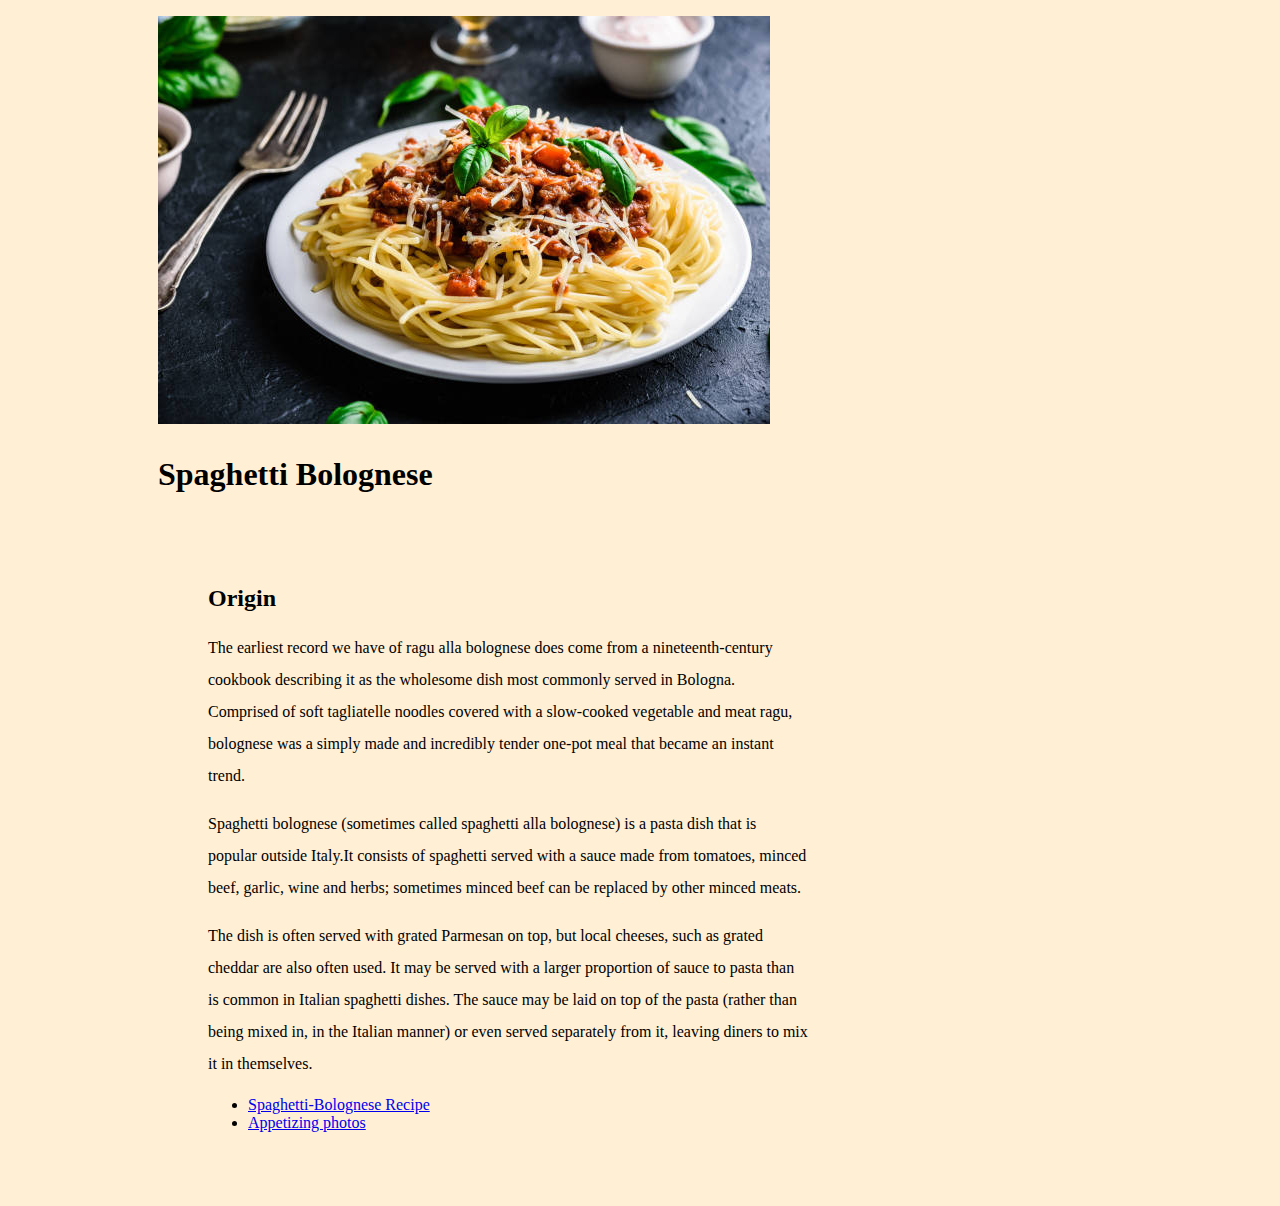
<file: index.html>
<!DOCTYPE html>
<html lang="en">

<head>
    <title>
        Pasta Bolognese Recipe
    </title>
    <link rel="stylesheet" href="main.css">
</head>

<body>

    <p>
        <img src="spaghetti-Bolognese.jpg" alt="spaghetti-Bolognese">
    </p>
    <h1> Spaghetti Bolognese</h1>

    <div class="mainpgh">
        <h2>Origin</h2>
        <p> The earliest record we have of ragu alla bolognese does come from a nineteenth-century cookbook describing
            it as the wholesome dish most commonly served in Bologna. Comprised of soft tagliatelle noodles covered with
            a slow-cooked vegetable and meat ragu, bolognese was a simply made and incredibly tender one-pot meal that
            became an instant trend.
        <p>
            Spaghetti bolognese (sometimes called spaghetti alla bolognese) is a pasta dish that is popular outside
            Italy.It consists of spaghetti served with a sauce made from tomatoes, minced beef, garlic, wine and herbs;
            sometimes minced beef can be replaced by other minced meats.
        <p>The dish is often served with grated Parmesan on top, but local cheeses, such as grated cheddar are also
            often used. It may be served with a larger proportion of sauce to pasta than is common in Italian spaghetti
            dishes. The sauce may be laid on top of the pasta (rather than being mixed in, in the Italian manner) or
            even served separately from it, leaving diners to mix it in themselves.</p>
        </p>
        <div>
            <ul>
                <li> <a href="recipe.html"> Spaghetti-Bolognese Recipe </a></li>
                <li> <a href="Pasta-photos.html"> Appetizing photos</a></li>
            </ul>
        </div>
    </div>



</body>

</html>
</file>
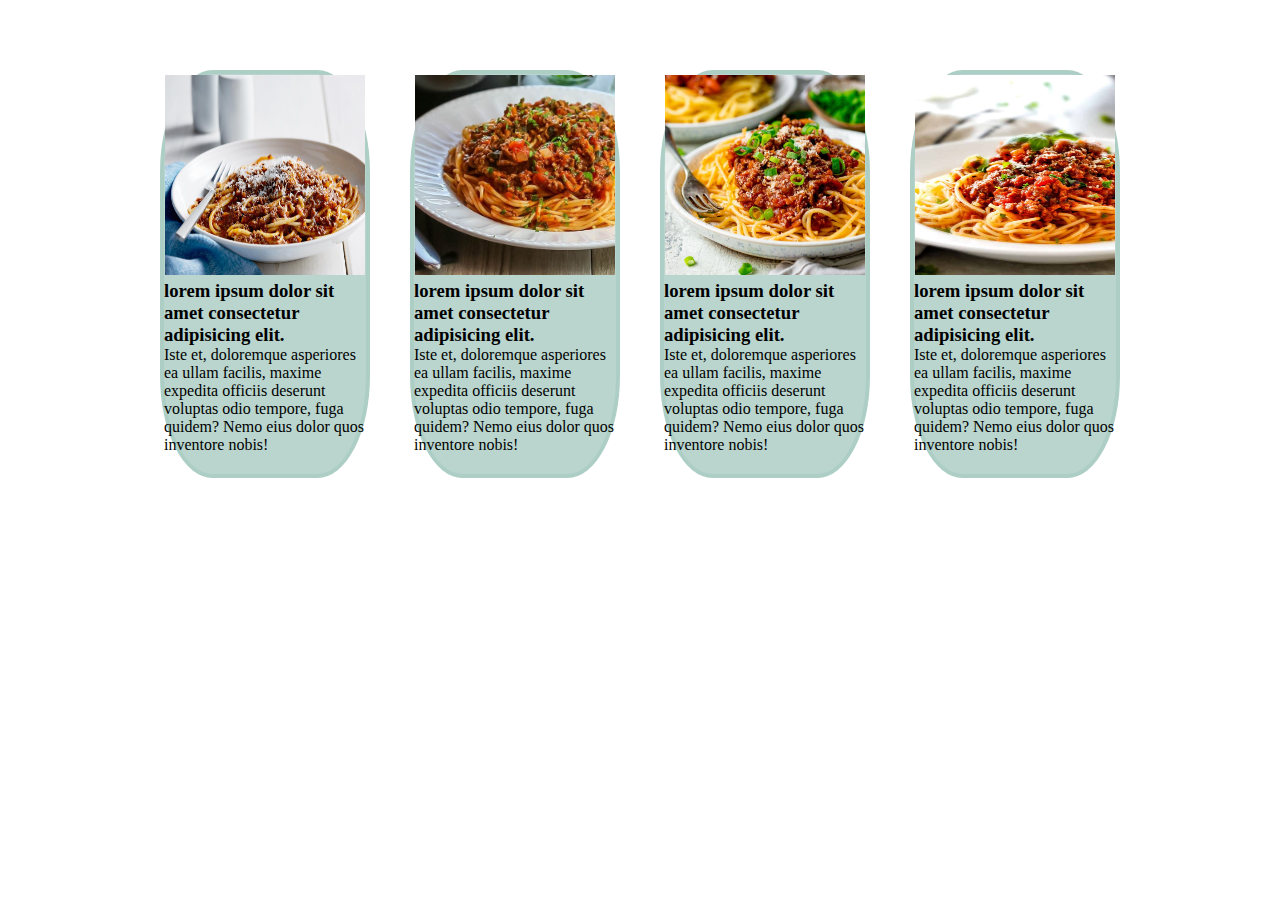
<file: Pasta-photos.html>
<!DOCTYPE html>
<html lang="en">

<head>
    <title>Pasta Bolognese </title>
</head>
<link rel="stylesheet" href="pastaphoto.css">

<body>
    <div class="main1">
        <div class="box2">
            <img src="img/Pasta Bolognese.jpeg" alt="Spaghetti Bolognese">
            <p>
            <h3>lorem ipsum dolor sit amet consectetur adipisicing elit.</h3> Iste et, doloremque asperiores ea ullam
            facilis, maxime expedita officiis deserunt voluptas odio tempore, fuga quidem? Nemo eius dolor quos
            inventore nobis!
            </p>
        </div>
        <div class="box3">
            <img src="img/Quick-Easy-Spaghetti-Bolognese2-1-500x480.jpg" alt="Spaghetti Bolognese">
            <p>
            <h3>lorem ipsum dolor sit amet consectetur adipisicing elit.</h3> Iste et, doloremque asperiores ea ullam
            facilis, maxime expedita officiis deserunt voluptas odio tempore, fuga quidem? Nemo eius dolor quos
            inventore nobis!
            </p>
        </div>
        <div class="box4">
            <img src="img/Spaghetti Bolognese.jpg" alt="Spaghetti Bolognese">
            <p>
            <h3>lorem ipsum dolor sit amet consectetur adipisicing elit.</h3> Iste et, doloremque asperiores ea ullam
            facilis, maxime expedita officiis deserunt voluptas odio tempore, fuga quidem? Nemo eius dolor quos
            inventore nobis!
            </p>
        </div>
        <div class="box5">
            <img src="img/Weeknight-Spaghtetti-Bolognese-15.jpg" alt="Spaghetti Bolognese">
            <p>
            <h3>lorem ipsum dolor sit amet consectetur adipisicing elit.</h3> Iste et, doloremque asperiores ea ullam
            facilis, maxime expedita officiis deserunt voluptas odio tempore, fuga quidem? Nemo eius dolor quos
            inventore nobis!
            </p>
        </div>




    </div>


</body>

</html>
</file>
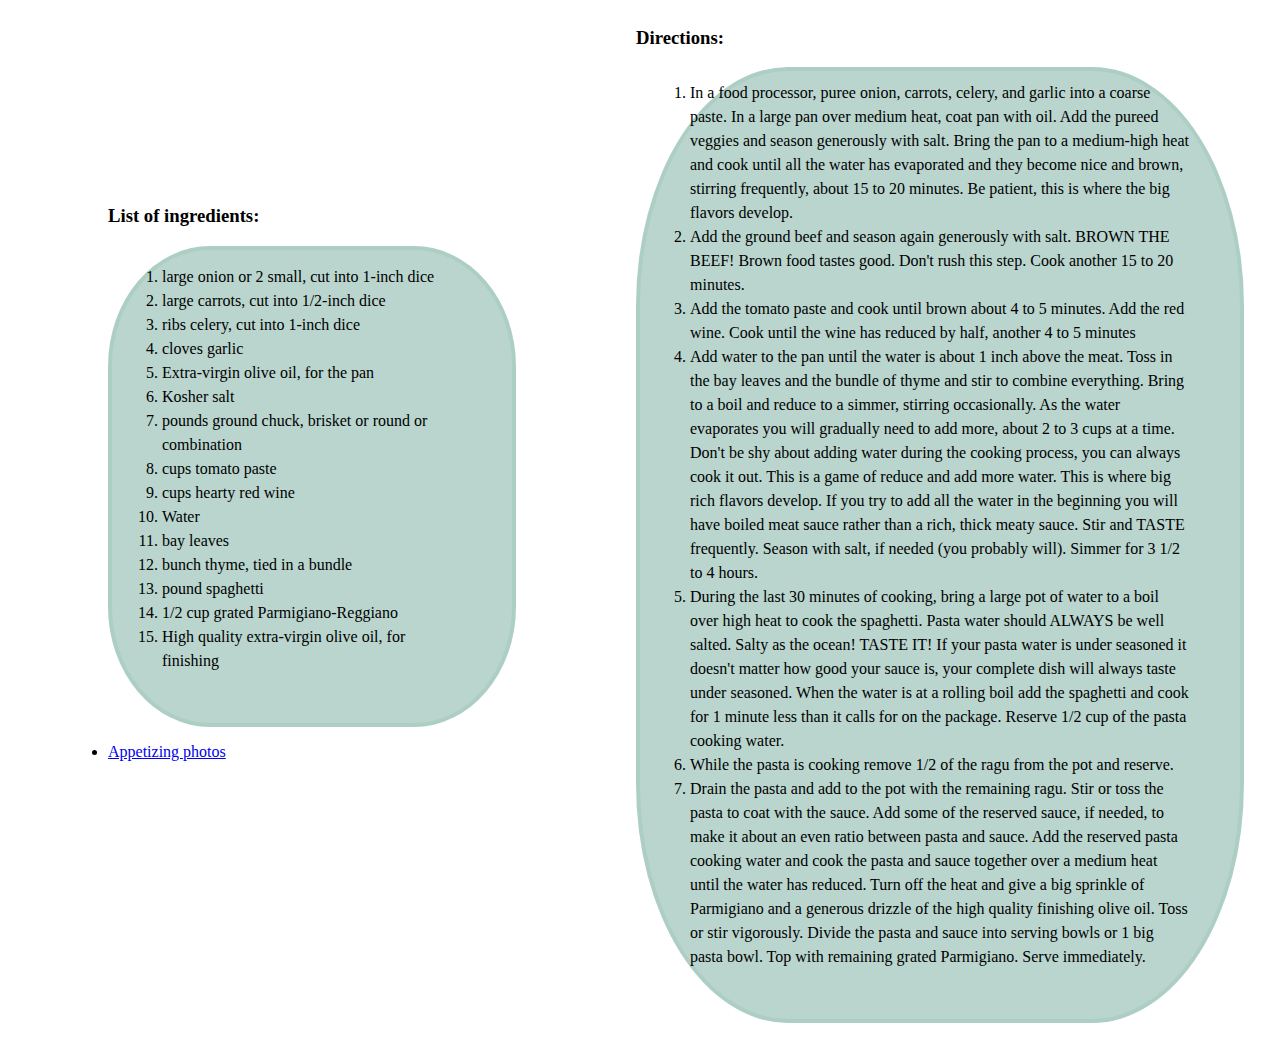
<file: recipe.html>
<!DOCTYPE html>
<html lang="en">

<head>

    <title>Easy Recipe</title>
    <link rel="stylesheet" href="recipe.css">
</head>

<body>
    <div class="main">
        <div class="box">
            <h3>List of ingredients:</h3>
            <ol class="list">
                <li>large onion or 2 small, cut into 1-inch dice</li>
                <li>large carrots, cut into 1/2-inch dice</li>
                <li>ribs celery, cut into 1-inch dice</li>
                <li>cloves garlic</li>
                <li>Extra-virgin olive oil, for the pan</li>
                <li>Kosher salt</li>
                <li>pounds ground chuck, brisket or round or combination</li>
                <li>cups tomato paste</li>
                <li>cups hearty red wine</li>
                <li>Water</li>
                <li>bay leaves</li>
                <li>bunch thyme, tied in a bundle</li>
                <li>pound spaghetti</li>
                <li>1/2 cup grated Parmigiano-Reggiano</li>
                <li>High quality extra-virgin olive oil, for finishing</li>
            </ol>
            <li> <a href="Pasta-photos.html"> Appetizing photos</a></li>
        </div>
        <div class="box1">
            <h3 id="direct">Directions:</h3>
            <ol class="directions">
                <li>
                    In a food processor, puree onion, carrots, celery, and garlic into a coarse paste. In a large pan
                    over medium heat, coat pan with oil. Add the pureed veggies and season generously with salt. Bring
                    the pan to a medium-high heat and cook until all the water has evaporated and they become nice and
                    brown, stirring frequently, about 15 to 20 minutes. Be patient, this is where the big flavors
                    develop.
                </li>
                <li>
                    Add the ground beef and season again generously with salt. BROWN THE BEEF! Brown food tastes good.
                    Don't rush this step. Cook another 15 to 20 minutes.
                </li>
                <li>
                    Add the tomato paste and cook until brown about 4 to 5 minutes. Add the red wine. Cook until the
                    wine has reduced by half, another 4 to 5 minutes
                </li>
                <li>
                    Add water to the pan until the water is about 1 inch above the meat. Toss in the bay leaves and the
                    bundle of thyme and stir to combine everything. Bring to a boil and reduce to a simmer, stirring
                    occasionally. As the water evaporates you will gradually need to add more, about 2 to 3 cups at a
                    time. Don't be shy about adding water during the cooking process, you can always cook it out. This
                    is a game of reduce and add more water. This is where big rich flavors develop. If you try to add
                    all the water in the beginning you will have boiled meat sauce rather than a rich, thick meaty
                    sauce. Stir and TASTE frequently. Season with salt, if needed (you probably will). Simmer for 3 1/2
                    to 4 hours.
                </li>
                <li>
                    During the last 30 minutes of cooking, bring a large pot of water to a boil over high heat to cook
                    the spaghetti. Pasta water should ALWAYS be well salted. Salty as the ocean! TASTE IT! If your pasta
                    water is under seasoned it doesn't matter how good your sauce is, your complete dish will always
                    taste under seasoned. When the water is at a rolling boil add the spaghetti and cook for 1 minute
                    less than it calls for on the package. Reserve 1/2 cup of the pasta cooking water.

                </li>
                <li>
                    While the pasta is cooking remove 1/2 of the ragu from the pot and reserve.
                </li>
                <li>
                    Drain the pasta and add to the pot with the remaining ragu. Stir or toss the pasta to coat with the
                    sauce. Add some of the reserved sauce, if needed, to make it about an even ratio between pasta and
                    sauce. Add the reserved pasta cooking water and cook the pasta and sauce together over a medium heat
                    until the water has reduced. Turn off the heat and give a big sprinkle of Parmigiano and a generous
                    drizzle of the high quality finishing olive oil. Toss or stir vigorously. Divide the pasta and sauce
                    into serving bowls or 1 big pasta bowl. Top with remaining grated Parmigiano. Serve immediately.

                </li>
            </ol>

        </div>
    </div>



</body>

</html>
</file>
<file: main.css>
body {
     background-color: papayawhip;

 }

 .mainpgh {
     width: 600px;

     border: 4px bold red;
 }

 p {
     line-height: 2;
 }

 h3 {
     margin-left: 100px;
     margin-top: 300px;
 }

 #direct {
     margin-left: 250px;
 }

 img {
     margin: auto 150px;
 }

 h1 {

     margin-left: 150px;
 }

 .mainpgh {

     padding: 50px 200px;
 }
</file>
<file: pastaphoto.css>
* {
    padding: 0;
    margin: 0;

}

.main1 {

    margin: 50px auto;
    width: 1000px;
    height: 600px;
    display: flex;
}

img {
    margin: 1px;
    width: 200px;
    height: 200px;
}

h3 {
    margin-left: 0;
}

.box2 {
    background-color: #aaccc3d2;
    border: 4px solid #aaccc3d2;
    border-radius: 25%;
    margin: 20px;
    width: 500px;
    height: 400px;
}

.box3 {
    background-color: #aaccc3d2;
    border: 4px solid #aaccc3d2;
    border-radius: 25%;
    margin: 20px;
    width: 450px;
    height: 400px;
}

.box4 {
    background-color: #aaccc3d2;
    border: 4px solid #aaccc3d2;
    border-radius: 25%;
    margin: 20px;
    width: 400px;
    height: 400px;
}

.box5 {
    background-color: #aaccc3d2;
    border: 4px solid #aaccc3d2;
    border-radius: 25%;
    margin: 20px;
    width: 400px;
    height: 400px;
}
</file>
<file: recipe.css>
.main {
    display: flex;
    width: 800px;

}

.box {

    padding-bottom: 100px;
    margin-left: 100px;
    align-content: center;

}

.box1 {

    margin-left: 120px;
}

.list {
    background-color: #aaccc3d2;
    width: 300px;
    line-height: 1.5rem;
    border: 4px solid #aaccc3d2;
    border-radius: 25%;
    padding: 15px 50px 50px 50px;
    margin-top: 1px;
}


.directions {
    background-color: #aaccc3d2;
    width: 500px;
    line-height: 1.5rem;
    border: 4px solid #aaccc3d2;
    border-radius: 25%;
    padding: 10px 50px 50px 50px;
    margin-top: 1px;
}
</file>
